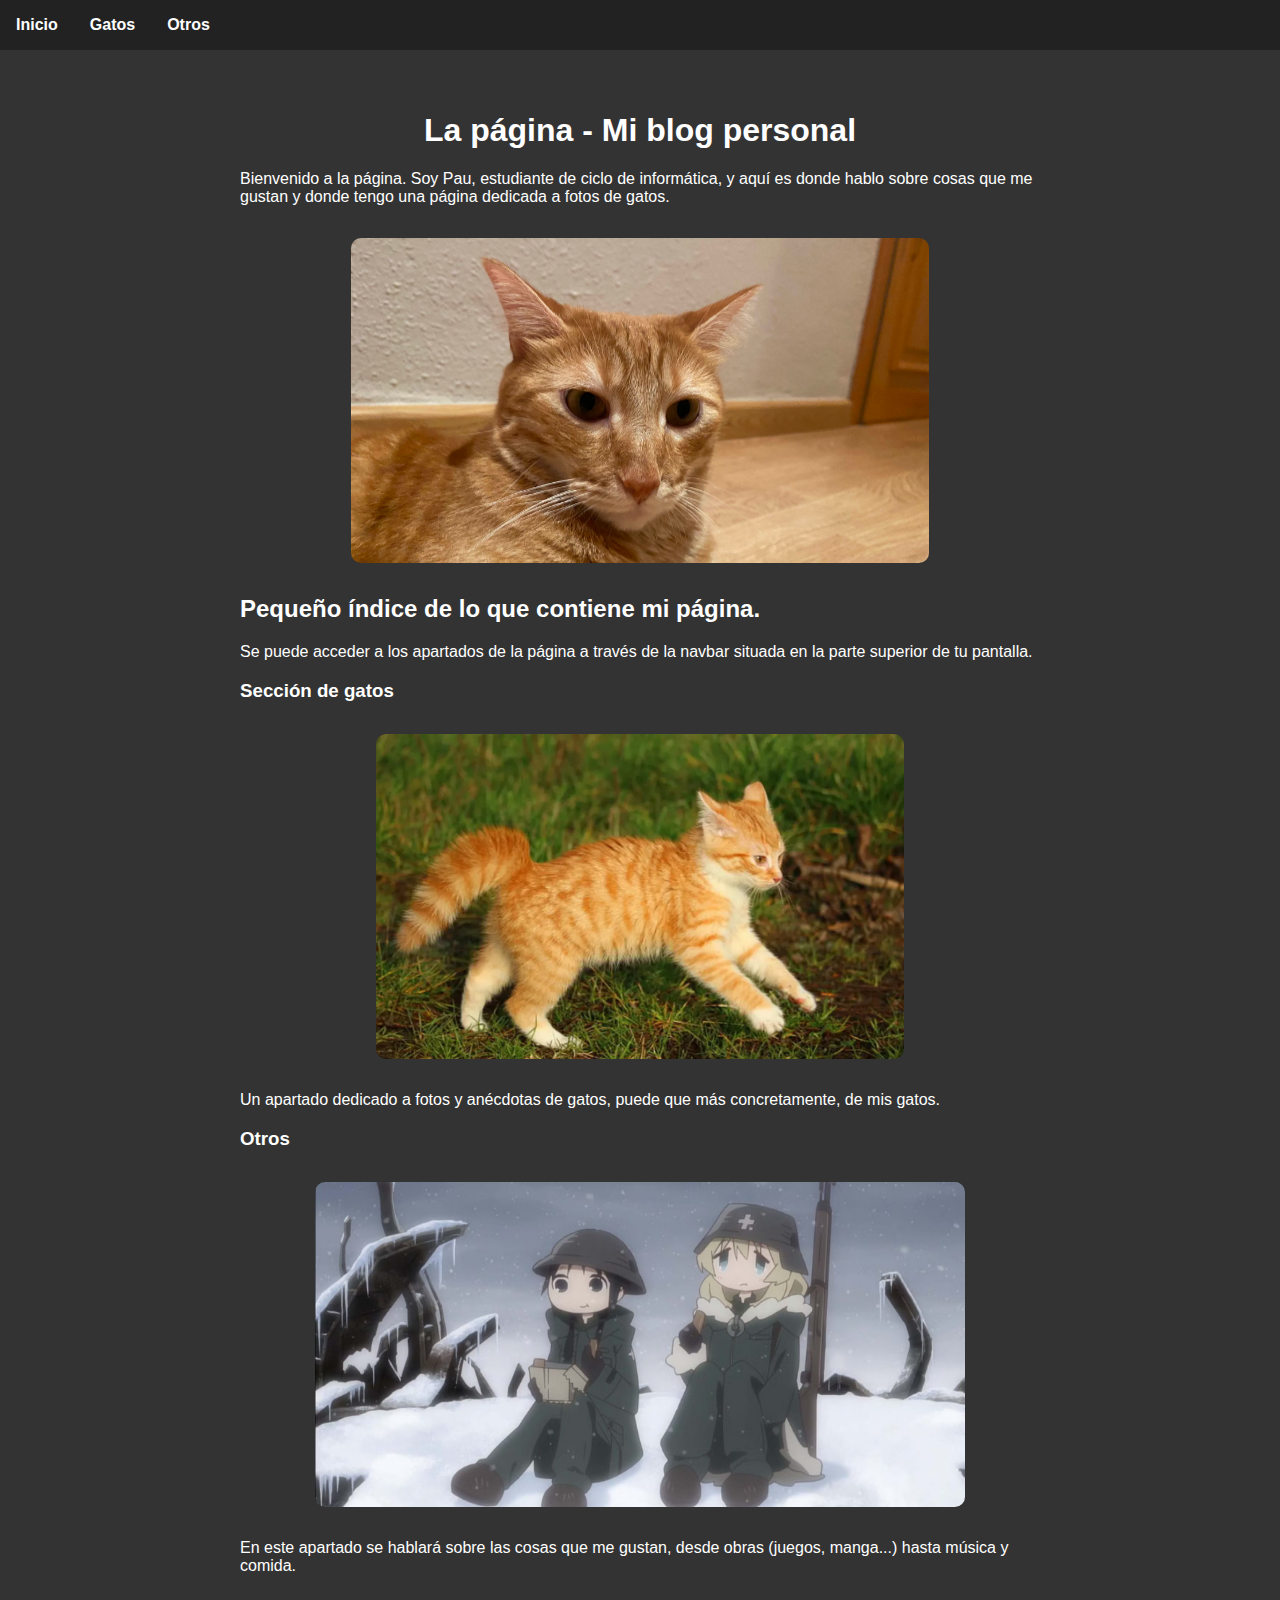
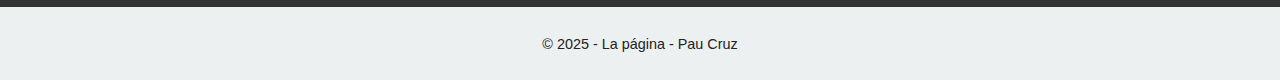
<file: main/index.html>
<!DOCTYPE html>
<html lang="es">
<head>
    <meta charset="UTF-8">
    <meta name="viewport" content="width=device-width, initial-scale=1.0">
    <title>La Página | Un pequeño "about me" de Pau Cruz</title>
    <link rel="stylesheet" href="styles.css">
</head>
<body>
    <header class="main-header">
        <nav class="navbar">
            <ul class="nav-list">
                <li class="nav-item"><a href="index.html" class="nav-link">Inicio</a></li>
                <li class="nav-item"><a href="gatos.html" class="nav-link">Gatos</a></li>
                <li class="nav-item"><a href="otras-cosas.html" class="nav-link">Otros</a></li>
            </ul>
        </nav>
    </header>

    <main id="index-main-content">
        <section>
            <h1 class="index-titles">La página - Mi blog personal</h1>
            <p>Bienvenido a la página. Soy Pau, estudiante de ciclo de informática, y aquí es donde hablo sobre cosas que me gustan y donde tengo una página dedicada a fotos de gatos.</p>
          
            <img src="../images/IMG_0341.jpg" alt="inicio imagen" class="index-img">

            <h2>Pequeño índice de lo que contiene mi página.</h2>
            <p>Se puede acceder a los apartados de la página a través de la navbar situada en la parte superior de tu pantalla.</p>

            <h3>Sección de gatos</h3>

            <img src="../images/orange_car.jpg.jpg" alt="inicio imagen" class="index-img">

            <p>Un apartado dedicado a fotos y anécdotas de gatos, puede que más concretamente, de mis gatos.</p>
          
            <h3>Otros</h3>

            <img src="../images/gltindex.jpg" alt="inicio imagen" class="index-img">

            <p>En este apartado se hablará sobre las cosas que me gustan, desde obras (juegos, manga...) hasta música y comida.</p>
            <h3> </h3>
        </section>
    </main>

    <footer class="main-footer">
        <p>© 2025 - La página - Pau Cruz</p>
    </footer>
</body>
</html>
</file>
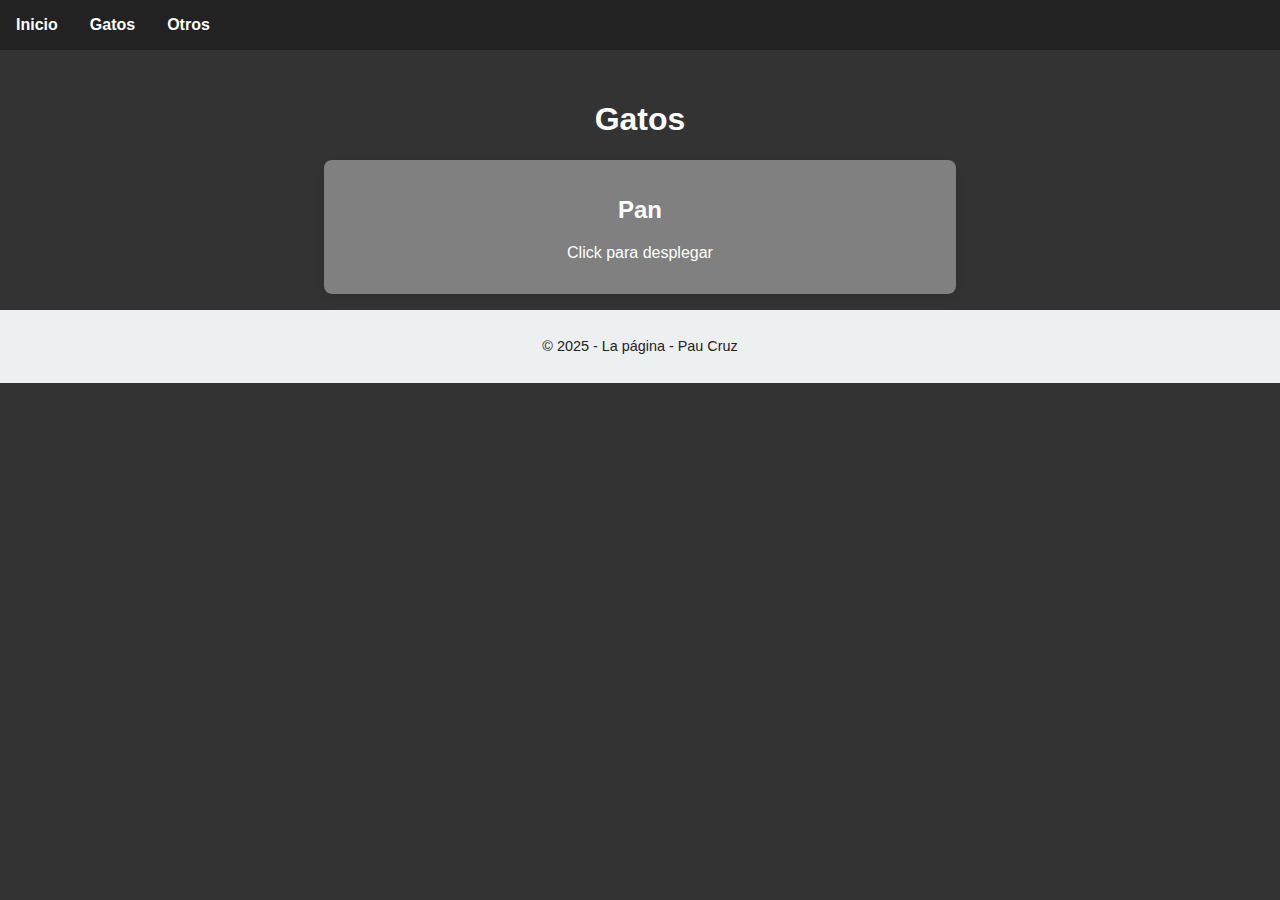
<file: main/gatos.html>
<!DOCTYPE html>
<html lang="es">
<head>
    <meta charset="UTF-8">
    <meta name="viewport" content="width=device-width, initial-scale=1.0">
    <title>Otras cosas</title>
    <link rel="stylesheet" href="styles.css">
</head>
<body>
    <header class="main-header">
        <nav class="navbar">
            <ul class="nav-list">
                <li class="nav-item"><a href="index.html" class="nav-link">Inicio</a></li>
                <li class="nav-item"><a href="gatos.html" class="nav-link">Gatos</a></li>
                <li class="nav-item"><a href="otras-cosas.html" class="nav-link">Otros</a></li>
            </ul>
        </nav>
    </header>
    <h1 class="index-titles">Gatos</h1>
    <details class="card-gatos">
        <summary>
          <h2 class="card-gatos-title">Pan</h2>
          <p class="card-gatos-text">Click para desplegar</p>
        </summary>
        <p>Este es Pan. Es un gato naranja.</p>
        <div class="carousel">
        <div class="gallery">
            <img src="../images/Pan1.jpg" />
            <img src="../images/Pan2.jpg" />
            <img src="../images/Pan3.jpg" />
            <img src="../images/Pan4.jpg" />
            <img src="../images/Pan5.jpg" />
            </div>
        </div>
    </details>      
      

    <footer class="main-footer">
        <p>© 2025 - La página - Pau Cruz</p>
    </footer>
</body>
</html>
</file>
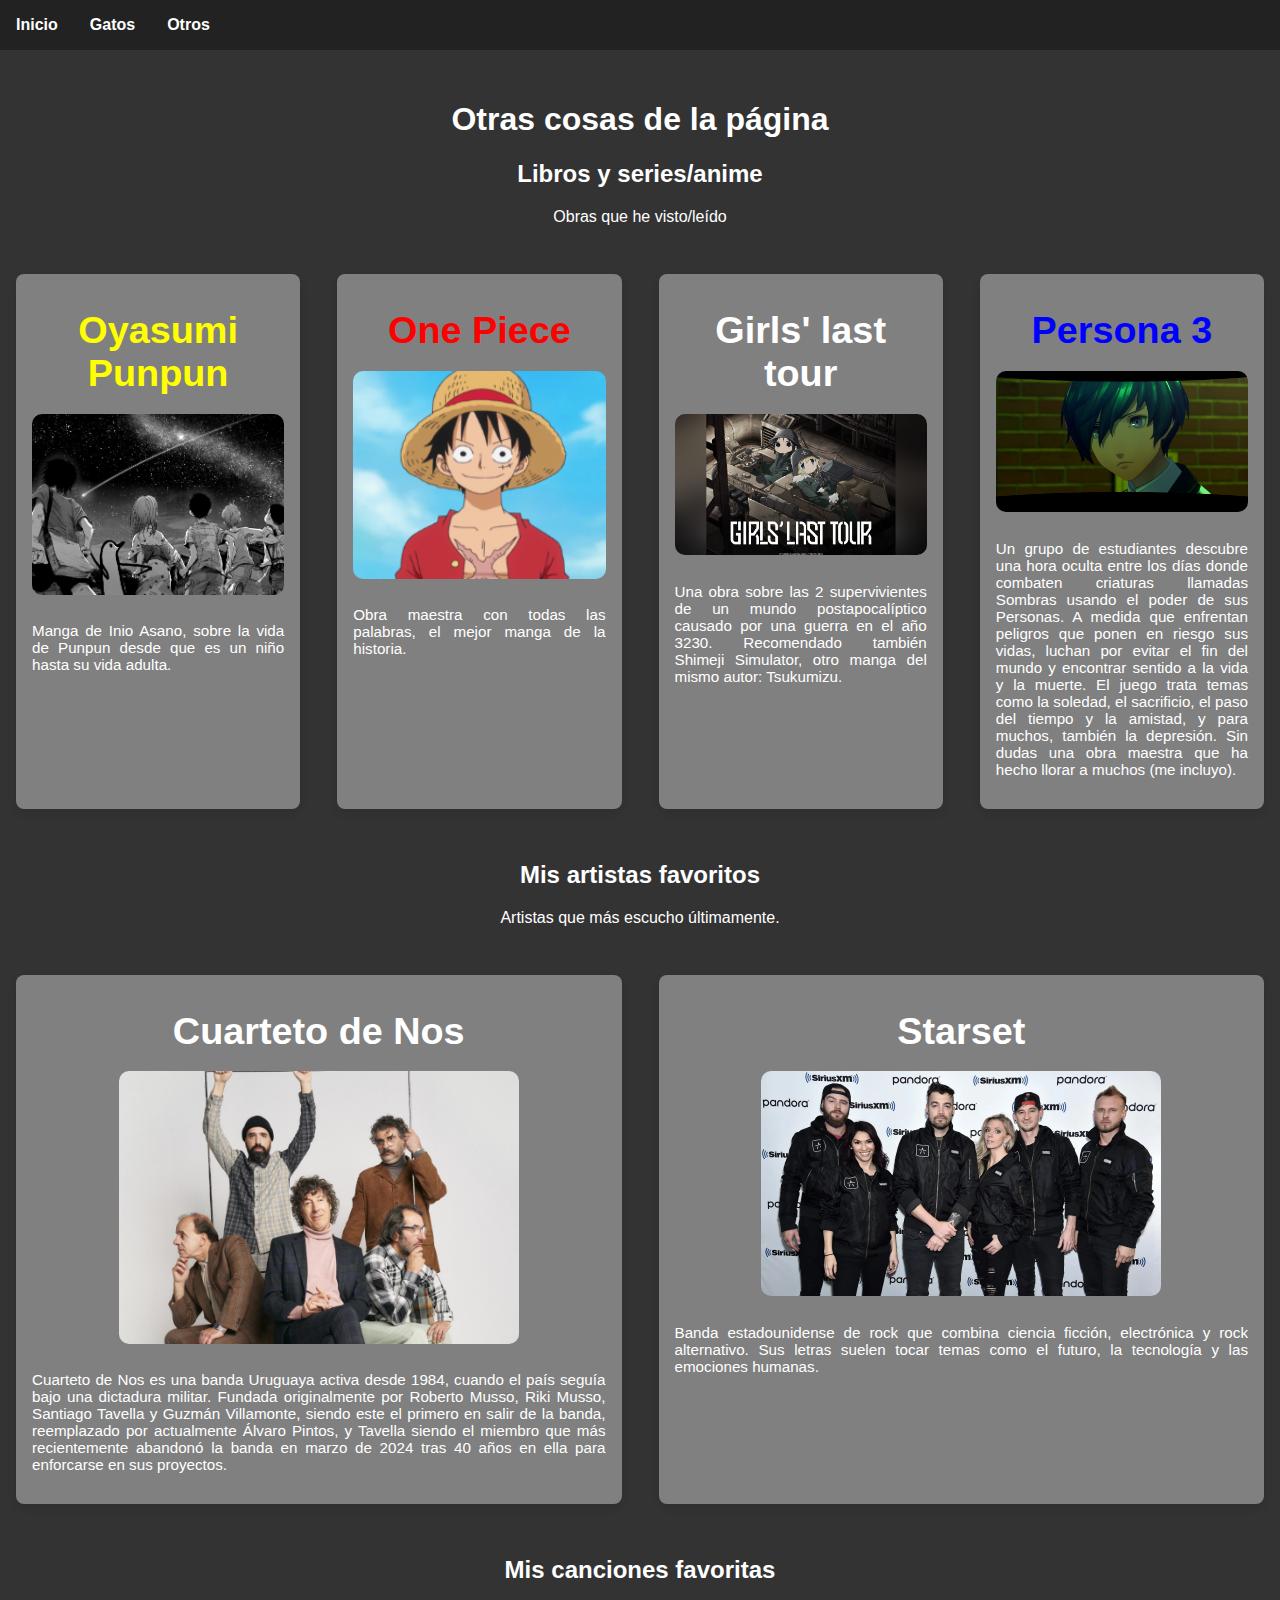
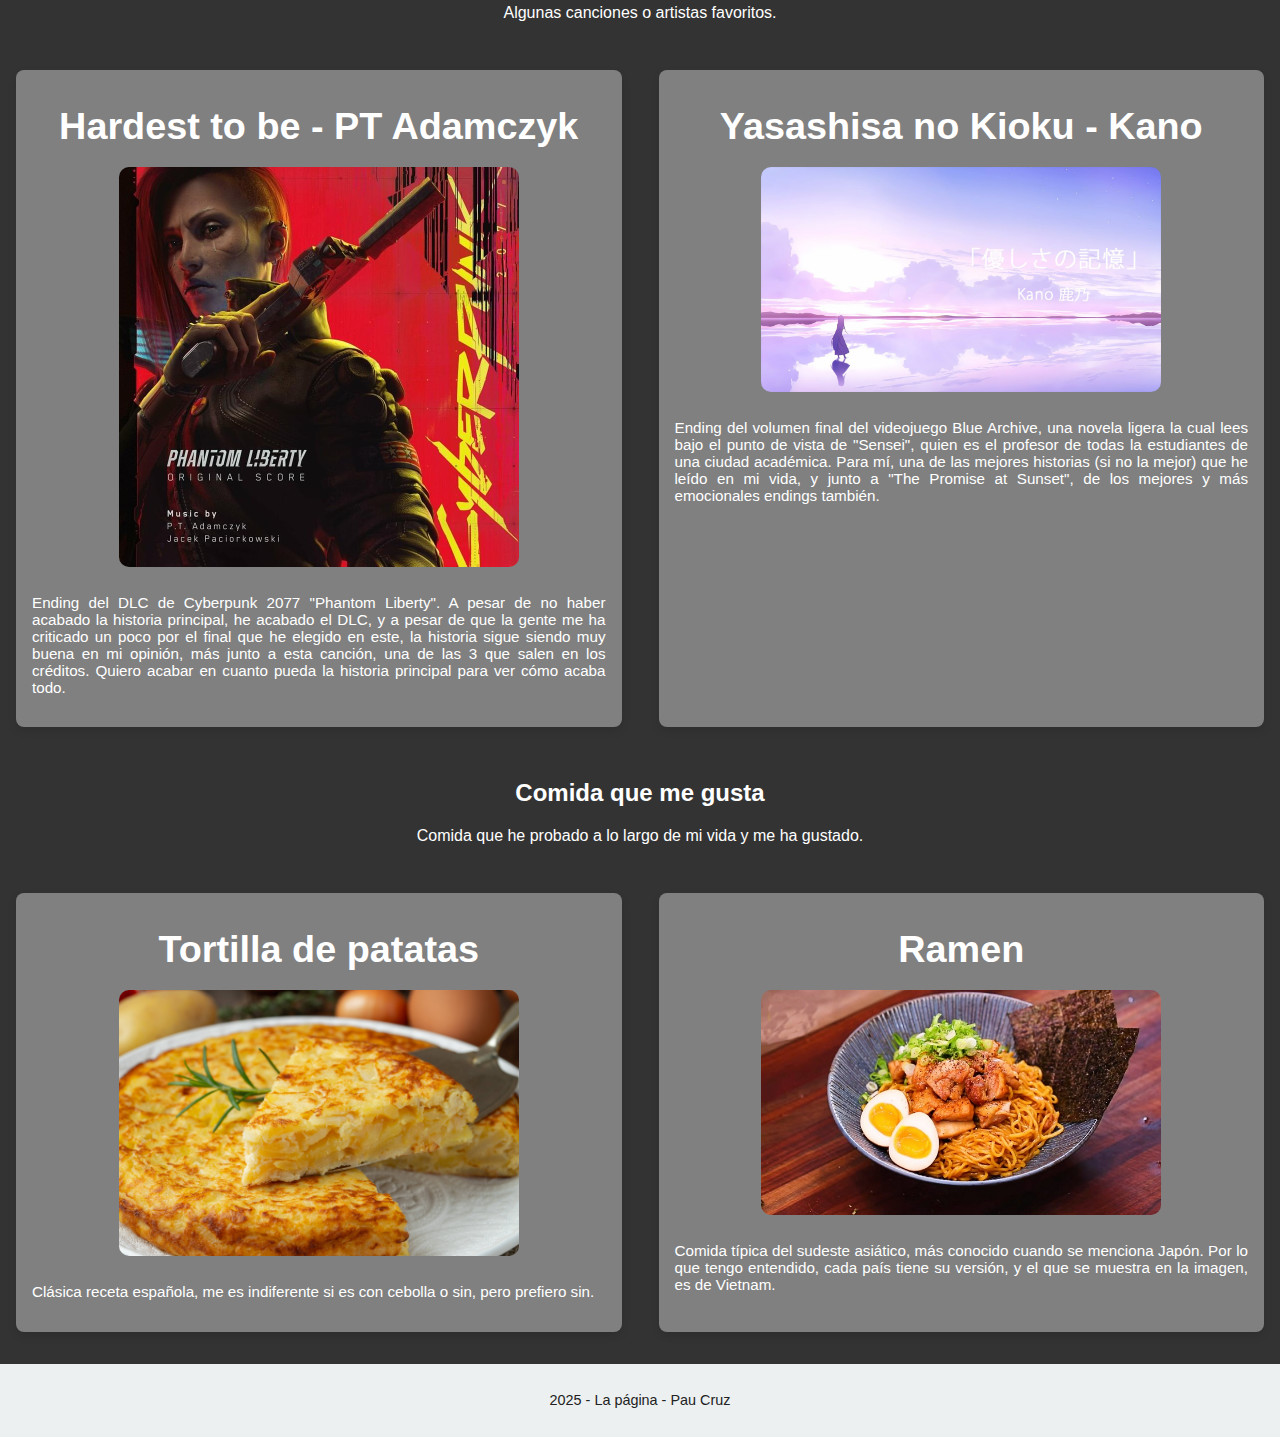
<file: main/otras-cosas.html>
<!DOCTYPE html>
<html lang="es">
<head>
    <meta charset="UTF-8">
    <meta name="viewport" content="width=device-width, initial-scale=1.0">
    <title>Otras cosas</title>
    <link rel="stylesheet" href="styles.css">
</head>
<body>
    <header class="main-header">
        <nav class="navbar">
            <ul class="nav-list">
                <li class="nav-item"><a href="index.html" class="nav-link">Inicio</a></li>
                <li class="nav-item"><a href="gatos.html" class="nav-link">Gatos</a></li>
                <li class="nav-item"><a href="otras-cosas.html" class="nav-link">Otros</a></li>
            </ul>
        </nav>
    </header>


    <main class="main-content">
        <h1 class="index-titles">Otras cosas de la página</h1>
        <section>
            <h2>Libros y series/anime</h2>
            <p>Obras que he visto/leído</p>
            <div class="card-grid">
                <article class="card">
                    <h3 class="card-title"><span style="color: yellow;">Oyasumi Punpun</span></h3>
                    <img src="../images/punpun.jpg" alt="Portada" class="card-img">
                    <p class="card-text">Manga de Inio Asano, sobre la vida de Punpun desde que es un niño hasta su vida adulta.</p>
                </article>
                <article class="card">
                    <h3 class="card-title"><span style="color: red;">One Piece</span></h3>
                    <img src="../images/luffy.jpg" alt="Portada" class="card-img">
                    <p class="card-text">Obra maestra con todas las palabras, el mejor manga de la historia.</p>
                </article>
                <article class="card">
                    <h3 class="card-title">Girls' last tour</h3>
                    <img src="../images/glt.jpg" alt="Portada" class="card-img">
                    <p class="card-text">Una obra sobre las 2 supervivientes de un mundo postapocalíptico causado por una guerra en el año 3230. Recomendado también Shimeji Simulator, otro manga del mismo autor: Tsukumizu.</p>
                </article>
                <article class="card">
                    <h3 class="card-title"><span style="color: blue;">Persona 3</span></h3>
                    <img src="../images/p3r.jpg" alt="Portada" class="card-img">
                    <p class="card-text">Un grupo de estudiantes descubre una hora oculta entre los días donde combaten criaturas llamadas Sombras usando el poder de sus Personas. A medida que enfrentan peligros que ponen en riesgo sus vidas, luchan por evitar el fin del mundo y encontrar sentido a la vida y la muerte. El juego trata temas como la soledad, el sacrificio, el paso del tiempo y la amistad, y para muchos, también la depresión. Sin dudas una obra maestra que ha hecho llorar a muchos (me incluyo).</p>
                </article>
            </div>
        </section>


        <section>
            <h2>Mis artistas favoritos</h2>
            <p>Artistas que más escucho últimamente.</p>
            <div class="card-grid">
                <article class="card">
                    <h3 class="card-title">Cuarteto de Nos</h3>
                    <img src="../images/cdn.jpg" alt="Portada" class="card-img">
                    <p class="card-text">Cuarteto de Nos es una banda Uruguaya activa desde 1984, cuando el país seguía bajo una dictadura militar. Fundada originalmente por Roberto Musso, Riki Musso, Santiago Tavella y Guzmán Villamonte, siendo este el primero en salir de la banda, reemplazado por actualmente Álvaro Pintos, y Tavella siendo el miembro que más recientemente abandonó la banda en marzo de 2024 tras 40 años en ella para enforcarse en sus proyectos.</p>
                </article>
                <article class="card">
                    <h3 class="card-title">Starset</h3>
                    <img src="../images/starset.jpg" alt="Portada" class="card-img">
                    <p class="card-text">Banda estadounidense de rock que combina ciencia ficción, electrónica y rock alternativo. Sus letras suelen tocar temas como el futuro, la tecnología y las emociones humanas.</p>
                </article>
            </div>
        </section>

        <section>
            <h2>Mis canciones favoritas</h2>
            <p>Algunas canciones o artistas favoritos.</p>
            <div class="card-grid">
                <article class="card">
                    <h3 class="card-title">Hardest to be - PT Adamczyk</h3>
                    <img src="../images/htb.jpg" alt="Portada" class="card-img">
                    <p class="card-text">Ending del DLC de Cyberpunk 2077 "Phantom Liberty". A pesar de no haber acabado la historia principal, he acabado el DLC, y a pesar de que la gente me ha criticado un poco por el final que he elegido en este, la historia sigue siendo muy buena en mi opinión, más junto a esta canción, una de las 3 que salen en los créditos. Quiero acabar en cuanto pueda la historia principal para ver cómo acaba todo.</p>
                </article>
                <article class="card">
                    <h3 class="card-title">Yasashisa no Kioku - Kano</h3>
                    <img src="../images/YnK.jpg" alt="Portada" class="card-img">
                    <p class="card-text">Ending del volumen final del videojuego Blue Archive, una novela ligera la cual lees bajo el punto de vista de "Sensei", quien es el profesor de todas la estudiantes de una ciudad académica. Para mí, una de las mejores historias (si no la mejor) que he leído en mi vida, y junto a "The Promise at Sunset", de los mejores y más emocionales endings también.</p>
                </article>
            </div>
        </section>

        <section>
            <h2>Comida que me gusta</h2>
            <p>Comida que he probado a lo largo de mi vida y me ha gustado.</p>
            <div class="card-grid">
                <article class="card">
                    <h3 class="card-title">Tortilla de patatas</h3>
                    <img src="../images/tortilla.jpg" alt="Portada" class="card-img">
                    <p class="card-text">Clásica receta española, me es indiferente si es con cebolla o sin, pero prefiero sin.</p>
                </article>
                <article class="card">
                    <h3 class="card-title">Ramen</h3>
                    <img src="../images/ramen.jpg" alt="Portada" class="card-img">
                    <p class="card-text">Comida típica del sudeste asiático, más conocido cuando se menciona Japón. Por lo que tengo entendido, cada país tiene su versión, y el que se muestra en la imagen, es de Vietnam.</p>
                </article>
            </div>
        </section>
    </main>

    <footer class="main-footer">
        <p>2025 - La página - Pau Cruz</p>
    </footer>
</body>
</html>
</file>
<file: main/styles.css>
body {
    margin: 0;
    font-family: sans-serif;
    background-color: #333;
    color: #ffff;
    padding-top: 80px;
}

.navbar {
    position: fixed;
    top: 0;
    left: 0;
    width: 100%;
    background-color: #222; /* color de fondo (mirar luego en el body si pongo imagen de fondo */
    z-index: 1000;
    padding: 1rem;
}  

.navbar .nav-list {
    display: flex;
    justify-content: left;
    list-style: none;
    padding: 0;
    margin: 0;
    gap: 2em;
}
  
.navbar .nav-link {
    color: white;
    text-decoration: none;
    font-weight: bold;
}
  
  /* cambia cuando estás en una página que ya has visto */
.navbar .nav-link:visited {
    color: lightskyblue;
}
  
  /* se cambia de color cuando pasas el mouse */
.navbar .nav-link:hover {
    text-decoration: underline;
    color:lightgreen;
}

#index-main-content {
    max-width: 800px;
    margin: 2em auto;
    padding: 0 1em;
    text-align: left;
}

.main-content {
    text-align: center;
}

.index-titles {
    text-align: center;
}

.index-img {
    display: block;
    margin: 2rem auto;  /* deberia funcionar */
    max-width: 650px;
    max-height: 325px;
    border-radius: 10px;
}

.main-footer {
    text-align: center;
    background-color: #ecf0f1;
    padding: 1em;
    font-size: 0.9em;
}

.card-grid {
    display: grid;
    grid-template-columns: repeat(auto-fit, minmax(250px, 1fr));
    gap: 2em;
    padding: 1em 0;
}

.card {
    background-color: rgb(128, 128, 128);
    border-radius: 8px;
    box-shadow: 0 4px 8px rgba(0,0,0,0.1);
    padding: 1em;
    text-align: center;
    margin: 1em;

}

.card-grid {
    display: grid;
    grid-template-columns: repeat(auto-fit, minmax(250px, 1fr));
    gap: 5px; /* gap entre las cards */
}

.card-title {
    font-size: 10mm;
    margin-bottom: 0.5em;
    margin-top: 0.5em;
    font-family: sans-serif;
}

.card-text {
    color: #ffffff;
    font-size: 0.95em;
    text-align: justify;
}

.card-img {
    width: 100%;
    height: auto;
    max-height: 400px;
    max-width: 400px;
    object-fit: cover;
    border-radius: 10px;
    margin-bottom: 0.5em;
}

.modal {
    display: none;
    position: fixed;
    z-index: 2000;
    left: 0; top: 0;
    width: 100%; height: 100%;
    background-color: rgba(0, 0, 0, 0.7);
    justify-content: center;
    align-items: center;
  }

  .card-gatos {
    background-color: rgb(128, 128, 128);
    border-radius: 8px;
    box-shadow: 0 4px 8px rgba(0,0,0,0.1);
    padding: 1em;
    text-align: center;
    max-width: 600px;
    margin: 1em auto;
  }
  
  .card-gatos summary {
    cursor: pointer;
    list-style: none; /* quita el triángulo */
  }
  
  .carousel {
    width: 600px;       /* Ancho de la galeria */
    height: 400px;      /* Alto */
    overflow: hidden;   /* Oculta el overflow */
    position: relative;
    margin: auto;
    border-radius: 10px;
    box-shadow: 0 0 15px rgba(0,0,0,0.3);
  }
  
  .gallery {
    display: flex;           /* flex */
    width: calc(600px * 5);
    position: relative;
    left: 0;
    animation: gallery 25s infinite;
  }
  
  .gallery img {
    width: 600px;
    height: 400px;
    max-height: 400px;
    max-height: 600px;
    object-fit: cover;
    flex-shrink: 0; 
  }
  
  /* la animacion */
  @keyframes gallery {
    0% { left: 0; }
    20% { left: 0; }
    25% { left: -600px; }
    45% { left: -600px; }
    50% { left: -1200px; }
    70% { left: -1200px; }
    75% { left: -1800px; }
    95% { left: -1800px; }
    100% { left: -2400px; }
  }
  
  @-webkit-keyframes gallery {
    0% { left: 0; }
    20% { left: 0; }
    25% { left: -600px; }
    45% { left: -600px; }
    50% { left: -1200px; }
    70% { left: -1200px; }
    75% { left: -1800px; }
    95% { left: -1800px; }
    100% { left: -2400px; }
  }  

.main-footer {
    color:#222;
}
</file>
